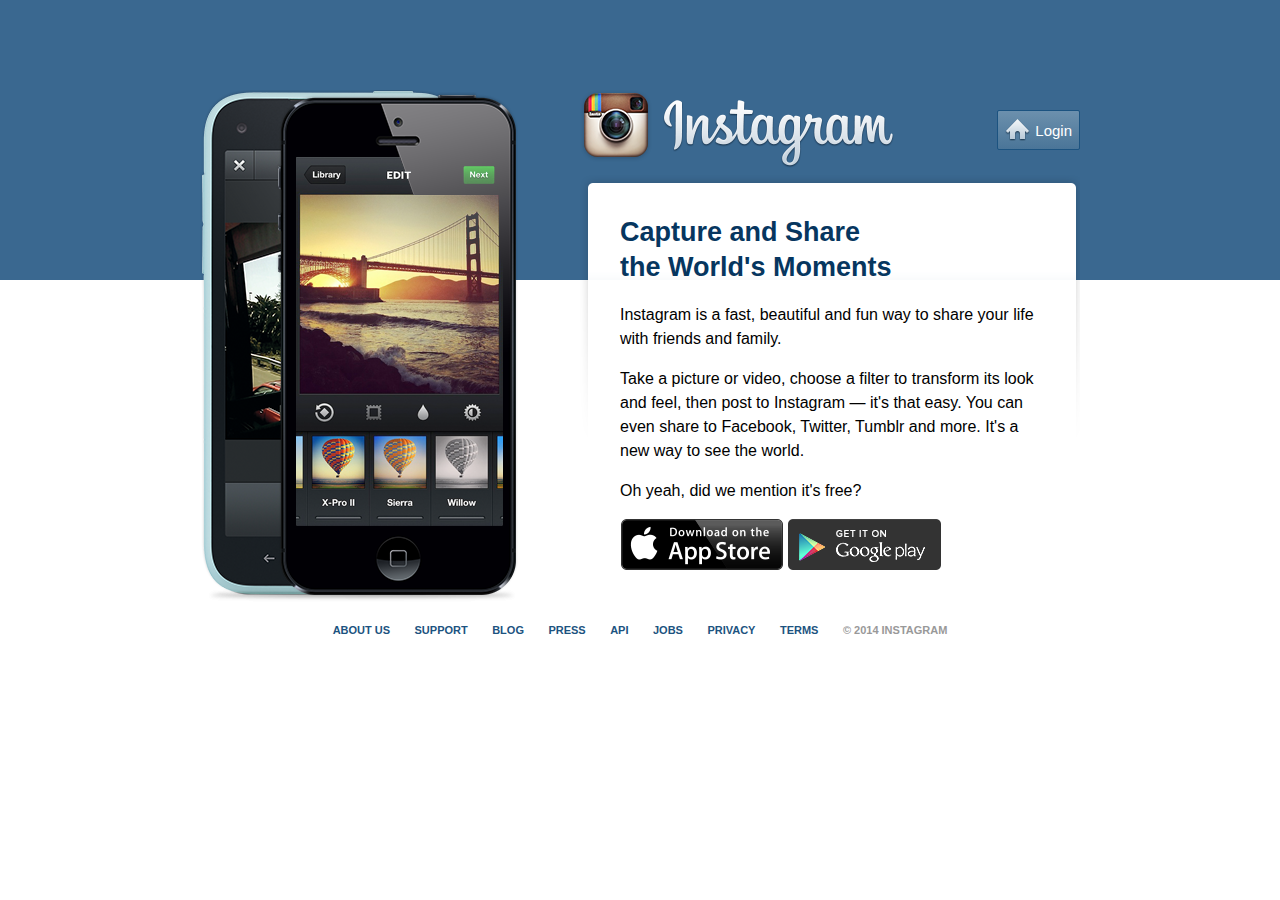
<file: solution-code/index.html>
<!DOCTYPE html>
<html lang="en">
<head>
  <title>Instagram</title>
  <link rel="stylesheet" href="css/main.css">
</head>
<body>

  <main>
    <section class="section-left">
      <img src="images/phones.png" alt="Product Photo">
    </section>

    <section class="section-right">
      <nav>
        <img src="images/brand.png" alt="Instagram">
        <button class="home">
          <img src="images/home.png" alt="Home"><span>Login</span>
        </button>
      </nav>

      <article>
        <h1>Capture and Share<br>the World's Moments</h1>

        <p>Instagram is a <b>fast</b>, <b>beautiful</b> and <b>fun</b> way to share your life with friends and family.</p>

        <p>Take a picture or video, choose a filter to transform its look and feel, then post to Instagram &mdash; it's that easy. You can even share to Facebook, Twitter, Tumblr and more. It's a new way to see the world.</p>

        <p>Oh yeah, did we mention it's free?</p>

        <a href="#"><img src="images/badge-iphone.png" alt="Download on the App Store"></a>
        <a href="#"><img src="images/badge-android.png" alt="Get it on Google Play"></a>
      </article>
    </section>
  </main>

  <footer>
    <ul>
      <li><a href="#">About Us</a></li>
      <li><a href="#">Support</a></li>
      <li><a href="#">Blog</a></li>
      <li><a href="#">Press</a></li>
      <li><a href="#">API</a></li>
      <li><a href="#">Jobs</a></li>
      <li><a href="#">Privacy</a></li>
      <li><a href="#">Terms</a></li>
      <li>&copy; 2014 Instagram</li>
    </ul>
  </footer>

</body>
</html>
</file>
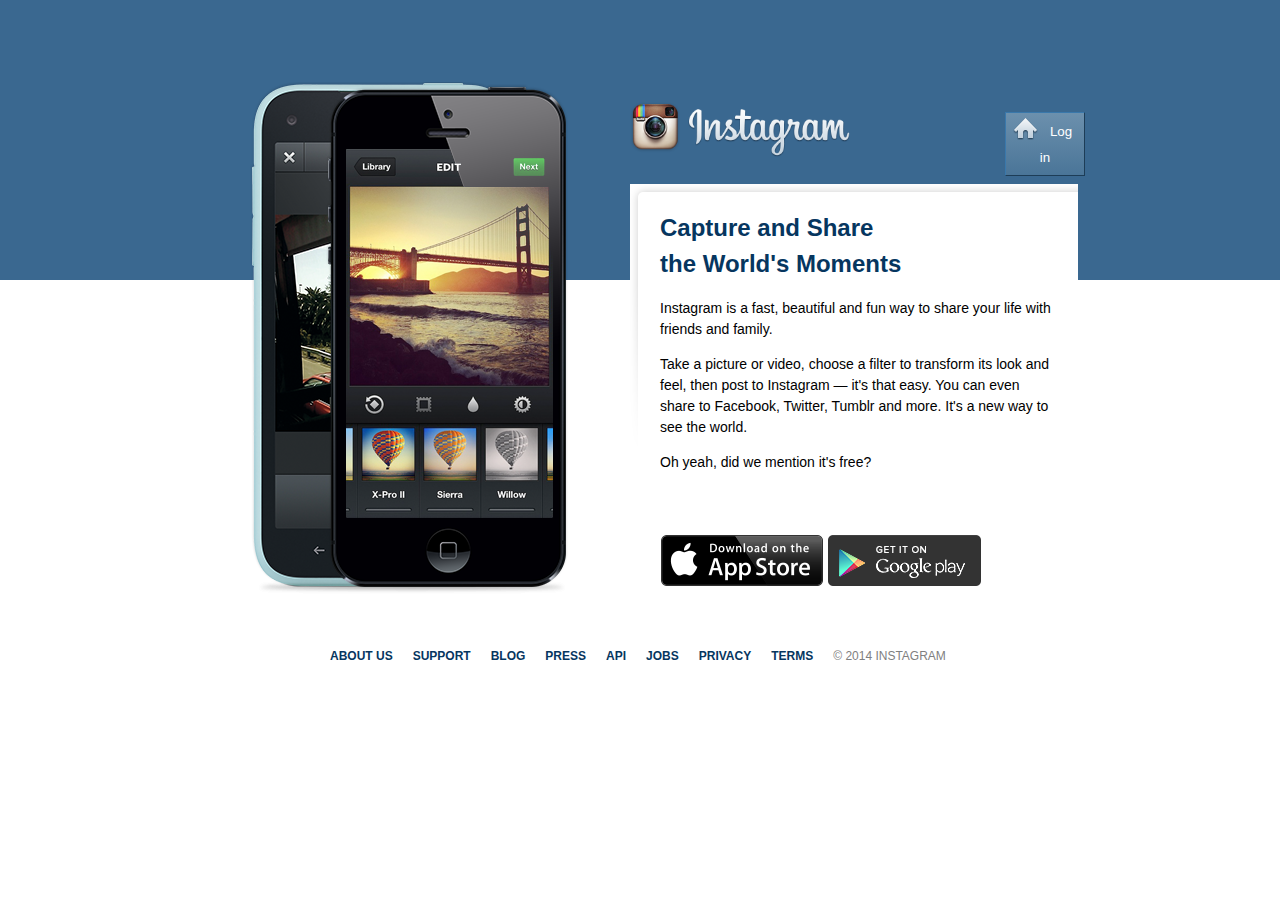
<file: starter-code/index.html>
<!DOCTYPE html>
<html lang="en">
<head>
  <title>Instagram</title>
  <link rel="stylesheet" href="./css/main.css">
</head>
<body>

  <div class="whole-body">
    
    <div class="section-left">
      <img src ="./images/phones.png">
    </div>

    <div class="whole-right">
    
      <div class="top-right">
          <img id="logo"src="./images/brand.png">
          <button><img id="home"src="./images/home.png"><span class="log">Log in</span></button>
      </div>

      <div class="article">
          <h1>Capture and Share <br>the World's Moments</h1>
          <p>Instagram is a <strong>fast, beautiful </strong> and <strong>fun</strong> way to share your life with friends and family.</p>
          <p>Take a picture or video, choose a filter to transform its look and feel, then post to Instagram &mdash; it's that easy. You can even share to Facebook, Twitter, Tumblr and more. It's a new way to see the world. </p>
          <p>Oh yeah, did we mention it's free?</p>
          <br>
          <br>
        <img src="./images/badge-iphone.png">
        <img src="./images/badge-android.png">
      </div>
    </div>
  </div>

  <footer>
    <nav>
      <ul>
        <li>About Us</li>
        <li>Support</li>
        <li>Blog</li>
        <li>Press</li>
        <li>API</li>
        <li>Jobs</li>
        <li>Privacy</li>
        <li>Terms</li>
        <li class="li-special">&copy; 2014 Instagram</li>
      </ul>
    </nav>
  </footer>
</body>
</html>
</file>
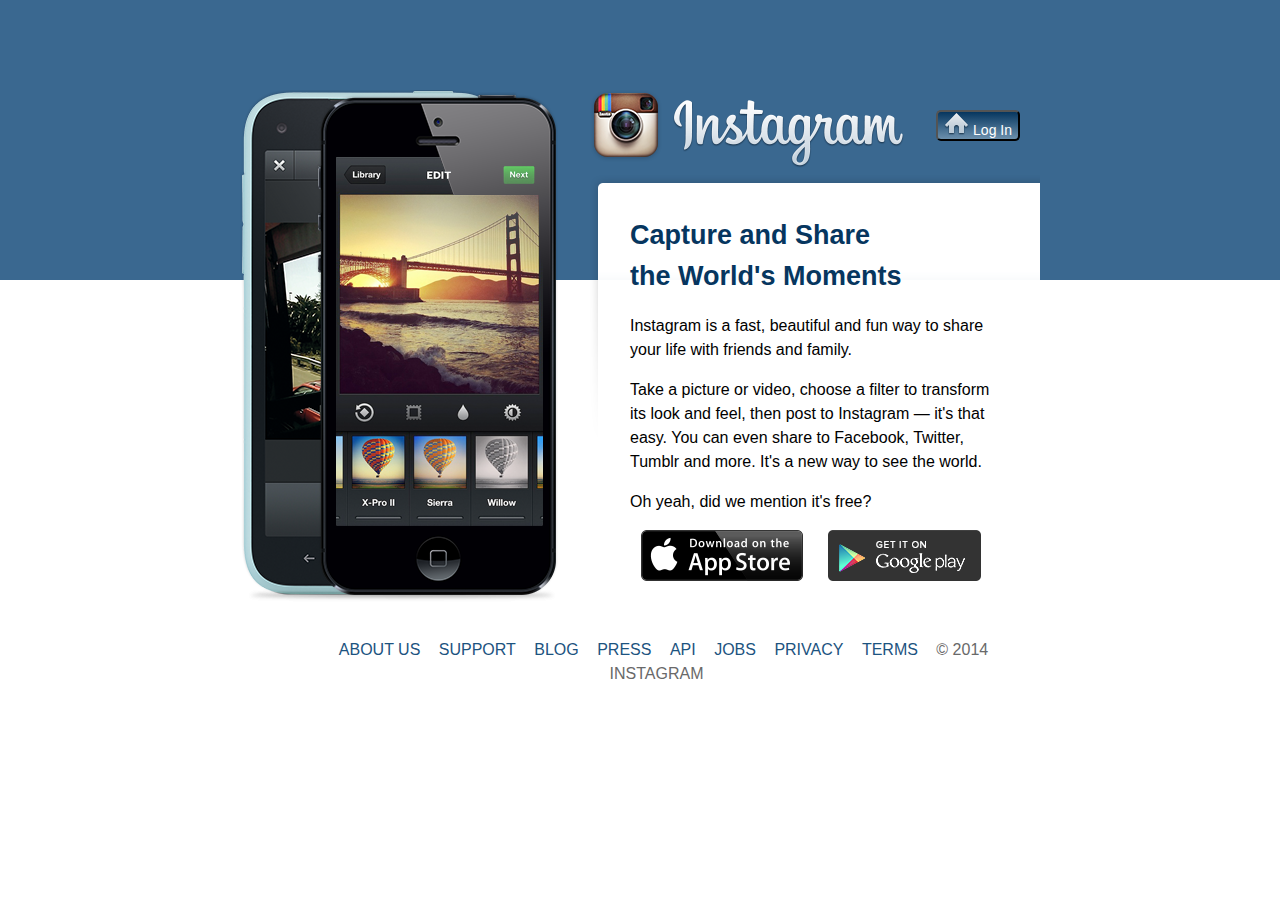
<file: starter-code/index-REDO.html>
<!DOCTYPE html>
<html lang="en">
<head>
  <title>Instagram</title>
  <link rel="stylesheet" type="text/css" href="css/main-REDO.css">
</head>
<body>
	<main>
		<section class="section-Left"><img src="images/phones.png" alt="phone"></section>

		<section class="section-Right">
			<nav>
				<a href="#"><img src="images/brand.png" alt="Instagram Home"></a>
				<!-- 
        class = button, for easy edit in css later, 
        span, it won't go to next line
        -->
        <button class="home">
          <a href="#"><img src="images/home.png" alt="Log In">
          <span>Log In</span></a>
        </button>
			</nav>
		
      <article>
        <h1>Capture and Share <br> the World's Moments</h1>

        <p>Instagram is a <b>fast</b>, <b>beautiful</b> and <b>fun</b> way to share your life with friends and family.</p>

        <p>Take a picture or video, choose a filter to transform its look and feel, then post to Instagram &mdash; it's that easy. You can even share to Facebook, Twitter, Tumblr and more. It's a new way to see the world.</p>

        <p>Oh yeah, did we mention it's free?</p>

        <a href="#"><img src="images/badge-iphone.png" alt="Iphone app download"></a>
        <a href="#"><img src="images/badge-android.png" alt="Android app download"></a>
      </article>
    </section>

		<footer>
      <ul>
        <a href="#"><li>About Us</a></li>
        <a href="#"><li>Support</a></li>
        <a href="#"><li>Blog</a></li>
        <a href="#"><li>Press</a></li>
        <a href="#"><li>API</a></li>
        <a href="#"><li>Jobs</a></li>
        <a href="#"><li>Privacy</a></li>
        <a href="#"><li>Terms</a></li>
        
        <li>&copy; 2014 Instagram </li>
      </ul>
    </footer>
	</main>
</body>
</html>
</file>
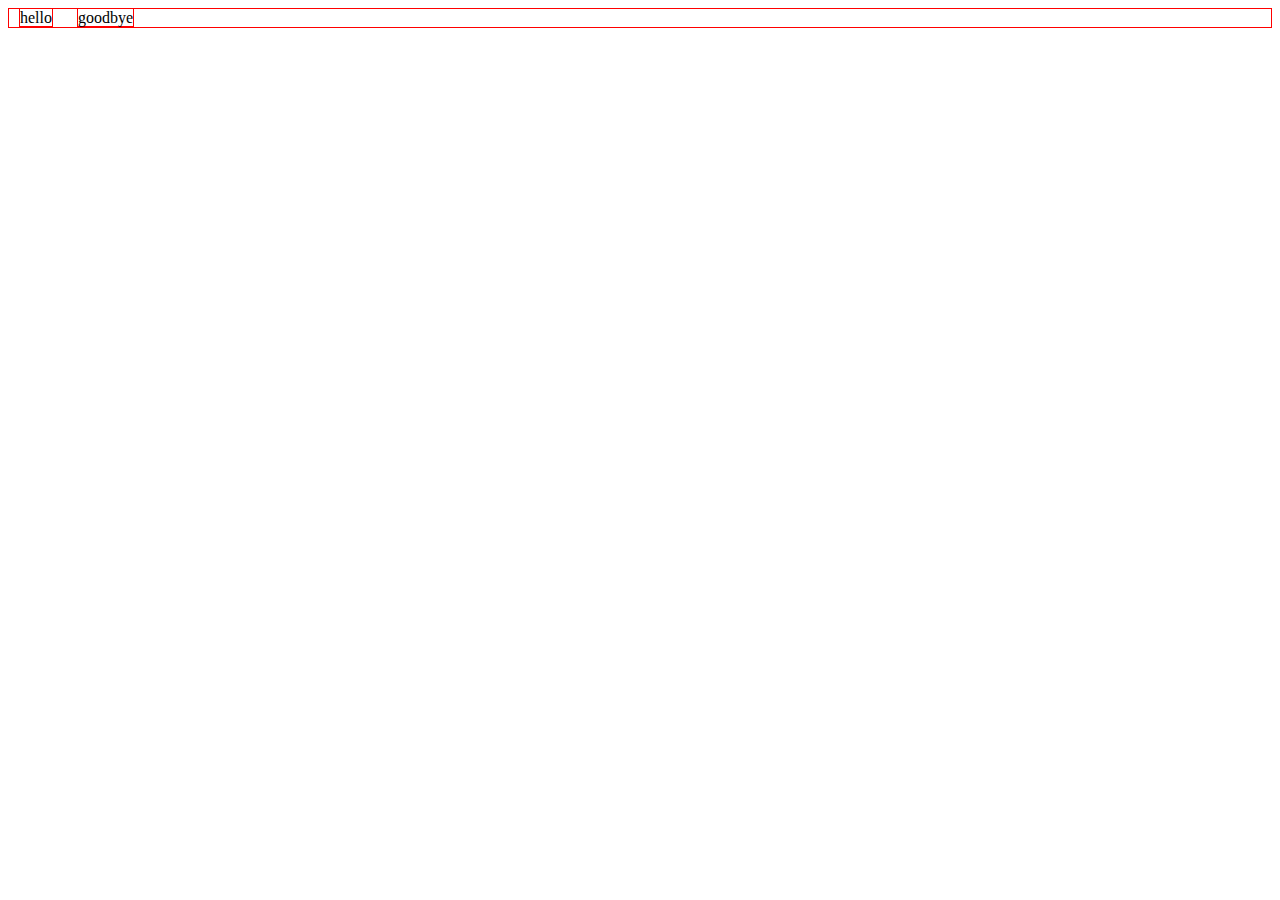
<file: starter-code/test.html>
<!DOCTYPE html>
<html lang="en">
<head>
	<meta charset="UTF-8">
	<title>Document</title>
	<style>
		div {
			border: 1px solid red;
		}

		.square {
			display: inline;
			margin: 10px;
			
		}

	</style>
</head>
<body>
<div class="container">
	<div class="square" id="first">hello</div>
	<div class="square" id="second">goodbye</div>
</div>	
</body>
</html>
</file>
<file: solution-code/css/main.css>
/*
Colors to use:
dark blue: #06365f
light blue: #1c5380
*/

/*Body CSS*/
body {
  background: #fff url('../images/bgtile.png') repeat-x;
  font: 200 16px/1.5 "Helvetica Neue", Helvetica, Arial, sans-serif;
  margin: 0;
}

/*Main CSS*/
main {
  width: 880px;
  margin: 90px auto 0;
}

main section.section-left {
  float: left;
}

main section.section-right {
  float: right;
  width: 500px;
}

main section.section-right nav button.home {
  float: right;
  margin-top: 20px;
  background: linear-gradient(#6c90ad, #4a7598);
  border: 1px solid #1c5380;
  border-radius: 2px;
  padding: 5px 7px;
  color: white;
}

main section.section-right nav button.home img {
  padding-top: 3px;
}

main section.section-right nav button.home span {
  margin-left: 5px;
  position: relative;
  bottom: 5px;
  font-size: 15px;
}

main section.section-right article {
  background: url("../images/frame.png") no-repeat;
  padding: 40px;
}

main section.section-right article h1 {
  color: #06365f;
  font-size: 27px;
  margin-top: 0;
  line-height: 1.3;
}

/*Footer CSS*/
footer ul {
  clear: both;
  list-style: none;
  margin: 0 0 20px;
  padding: 0;
  text-align: center;
}

footer ul li {
  color: #999;
  display: inline;
  font-size: 11px;
  font-weight: bold;
  margin: 0 10px;
  text-transform: uppercase;
}

footer ul li a {
  color: #1c5380;
  text-decoration: none;
}

footer ul li a:hover {
  text-decoration: underline;
}
</file>
<file: starter-code/css/main.css>
/*
Colors to use:
dark blue: #06365f
light blue: #1c5380
*/

body {
	background: #fff url('../images/bgtile.png') repeat-x;
  	font: 200 16px/1.5 "Helvetica Neue", Helvetica, Arial, sans-serif;
  	margin: 0;
  	position: relative;
  }


.section-left {
	position: absolute;
	top: 70px;
	left: 250px;
}
.whole-right {
	margin: 90px 0 0 400px;
	width: 35%;
	position: absolute;
	left: 230px;
}

.article {
	background: #fff url('../images/frame.png');
	background-repeat: no-repeat;
	padding-left: 30px;
	padding-top: 10px;
	padding-right: 20px;
	margin: 0 auto;
	position: absolute;
}

.top-right {
	width: 100%;
	padding-bottom: 20px;

}

#logo {
	max-width: 220px;
	padding-right: 10px;
}

#home {
	margin: 0 0 0 -20px;
	padding-bottom: 0px;
	padding-left: 20px;
	float: left;
	padding-right: 7px;
}

button {
	vertical-align: middle;
	position: absolute;
	top: 10px;
	left: 375px;
	background: linear-gradient(#6c90ad, #4a7598);
	background-position: center;
	padding: 5px 7px;
	color: white;
	font-family: helvetica;
	border-color:#3A78AB;
	border-width: 1px;
	width: 80px;
	line-height: 25px;
}

.log {
	vertical-align: middle;
}

h1 {
	font-family: helvetica;
	color: #06365f;
	font-size: 24px;
}

p {
	font-size: 14px;
}

nav > ul > li {
	list-style-type:none;
	display: inline;
	float: left;
	padding: 10px;
}

footer {
	position: relative;
	top: 625px;
	text-align: center;
	left: 280px;
	text-transform: uppercase;
	font-size: 12px;
	color: #06365f;
	font-weight: bold;

.li-special {
	color: gray;
	font-weight: normal;
}

}
</file>
<file: starter-code/css/main-REDO.css>
/*
Colors to use:
dark blue: #06365f
light blue: #1c5380
*/

/*	#fff, white
	../images, .. to go back one folder from CSS
	repeat-x, repeats horizontally
*/

body {
  background: #fff url('../images/bgtile.png') repeat-x; font: 200 16px/1.5 "Helvetica Neue", Helvetica, Arial, sans-serif;
  margin: 0;
}

main {
	width: 800px;
	margin: 90px auto;
}


main section.section-Left { 
	float: left;
}

main section.section-Right{
	float: right;
	width: 450px;
}

main section.section-Right nav button.home{
	border-radius: 5px;
	float: right;
	margin: 20px;
	background: linear-gradient(#06365f, #6c90ad);
}

main section.section-Right nav button.home a{
	text-decoration: none;
}

main section.section-Right nav button.home span{
	text-decoration: none;
	color: #fff;
	font-size: 14px;
}
	
main section.section-Right article {
  background: url('../images/frame.png') no-repeat;
  padding: 40px;
}

main section.section-Right h1 {
	font-size: 27px;
	margin-top: 0;
	color: #06365f;
}

main section.section-Right article img{
	padding: 0 10px 10px;
}

footer ul{
	clear: both;
	list-style: none;
	text-align: center;
}

footer ul li{
	display: inline;
	margin: 0 7px;
	text-transform: uppercase;
	color: #696969;
}

footer ul li a{
	text-decoration: none;
	color: #1c5380
}

footer ul li a:hover{
	text-decoration: underline;
}
</file>
